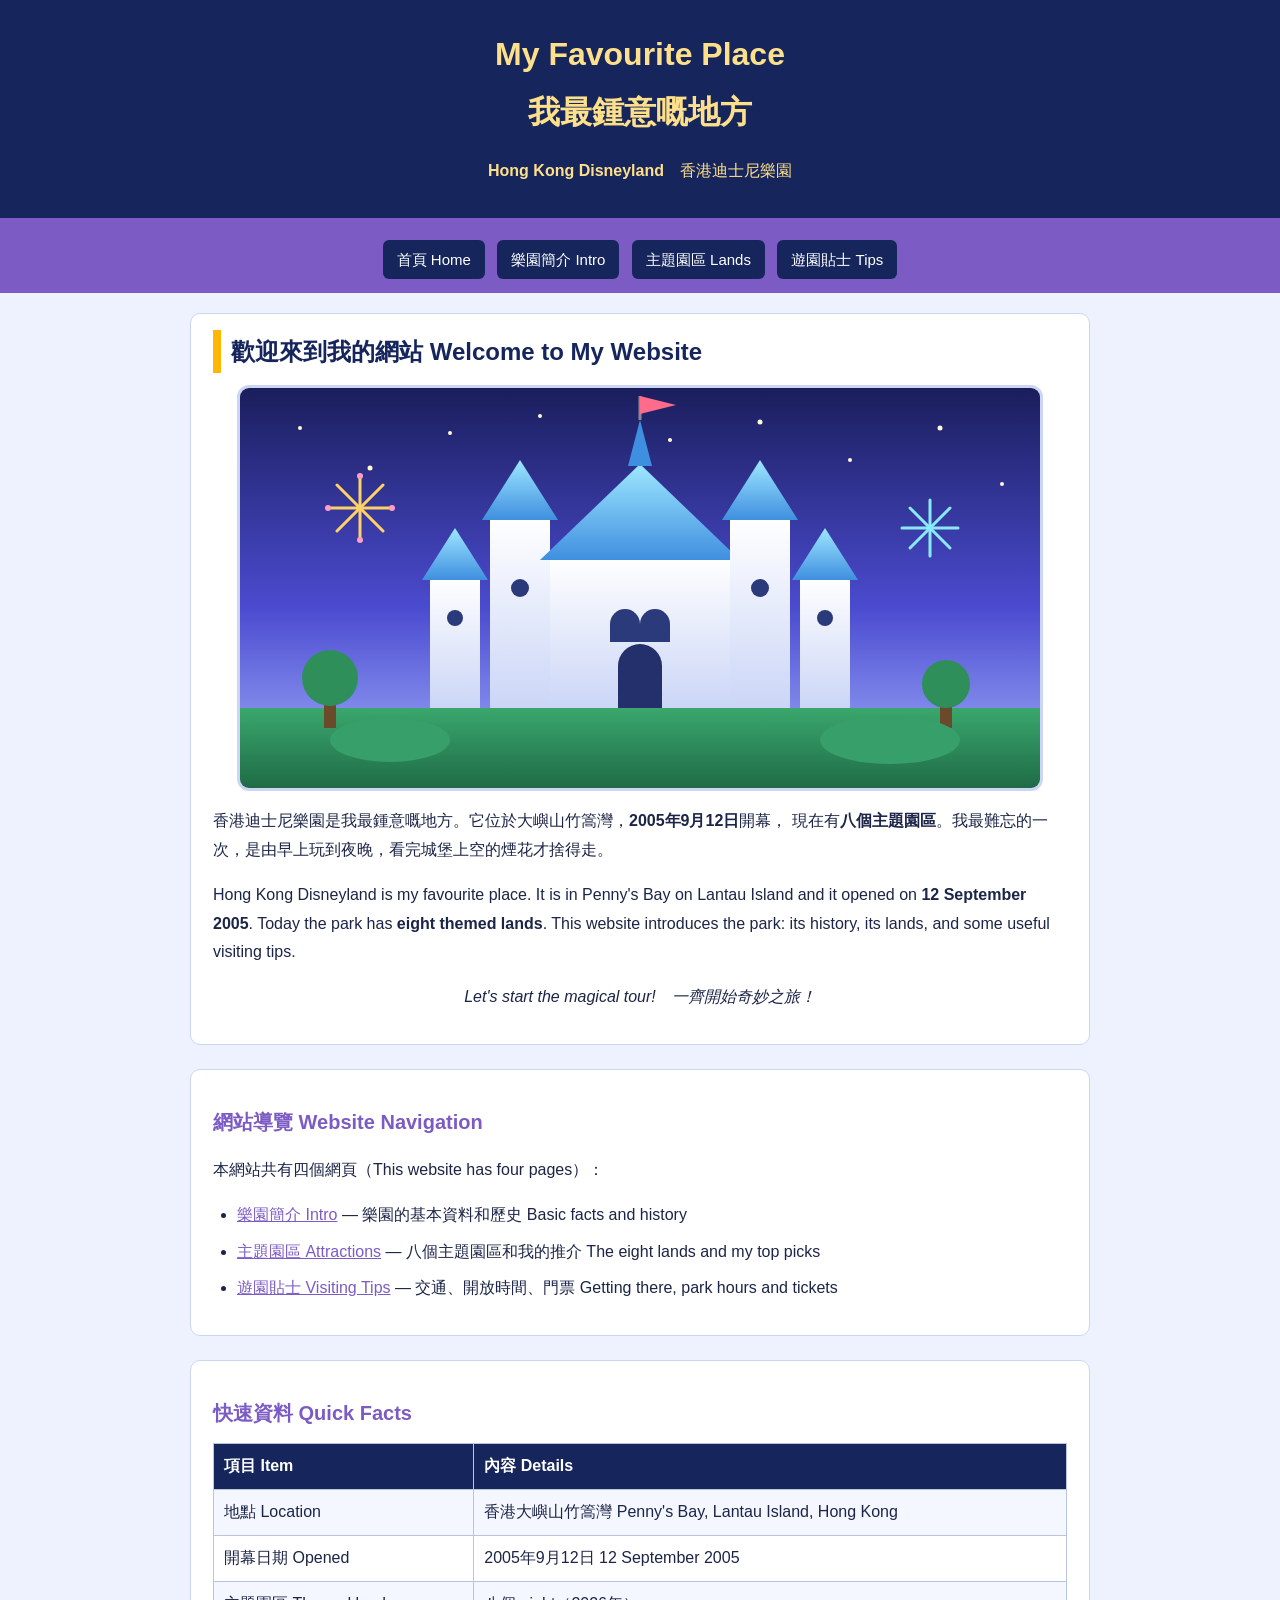
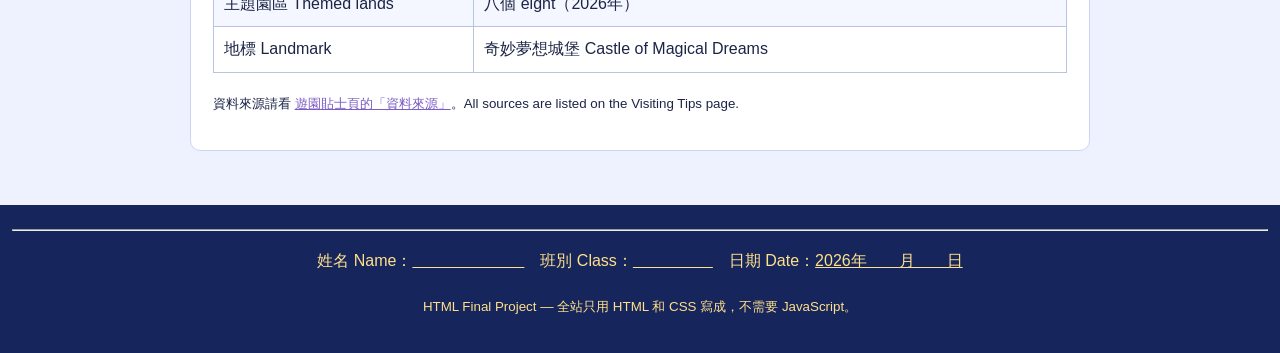
<file: index.html>
<!DOCTYPE html>
<html lang="zh-HK">
<head>
  <meta charset="UTF-8">
  <meta name="viewport" content="width=device-width, initial-scale=1">
  <title>首頁 Home — My Favourite Place 我最鍾意嘅地方</title>
  <link rel="stylesheet" href="css/style.css">
</head>
<body>

<!-- ========== 頁首 Header：網站名稱 ========== -->
<header>
  <h1>My Favourite Place<br>我最鍾意嘅地方</h1>
  <p><b>Hong Kong Disneyland</b>　香港迪士尼樂園</p>
</header>

<!-- ========== 導覽列 Navigation：連去其他三頁 ========== -->
<nav>
  <a href="index.html">首頁 Home</a>
  <a href="intro.html">樂園簡介 Intro</a>
  <a href="attractions.html">主題園區 Lands</a>
  <a href="visit.html">遊園貼士 Tips</a>
</nav>

<main>

  <!-- ========== 第一節：歡迎 Welcome ========== -->
  <section>
    <h2>歡迎來到我的網站 Welcome to My Website</h2>

    <!-- 圖片 Image：自己用 SVG 畫的卡通城堡 -->
    <img src="images/castle.svg" alt="卡通城堡與煙花 Cartoon castle with fireworks" width="800" height="400">

    <p>
      香港迪士尼樂園是我最鍾意嘅地方。它位於大嶼山竹篙灣，<b>2005年9月12日</b>開幕，
      現在有<b>八個主題園區</b>。我最難忘的一次，是由早上玩到夜晚，看完城堡上空的煙花才捨得走。
    </p>
    <p>
      Hong Kong Disneyland is my favourite place. It is in Penny's Bay on Lantau Island and
      it opened on <b>12 September 2005</b>. Today the park has <b>eight themed lands</b>.
      This website introduces the park: its history, its lands, and some useful visiting tips.
    </p>
    <p style="text-align:center;"><i>Let's start the magical tour!　一齊開始奇妙之旅！</i></p>
  </section>

  <!-- ========== 第二節：網站導覽 Site navigation ========== -->
  <section>
    <h3>網站導覽 Website Navigation</h3>
    <p>本網站共有四個網頁（This website has four pages）：</p>

    <!-- 無序清單 Unordered list -->
    <ul>
      <li><a href="intro.html">樂園簡介 Intro</a> — 樂園的基本資料和歷史 Basic facts and history</li>
      <li><a href="attractions.html">主題園區 Attractions</a> — 八個主題園區和我的推介 The eight lands and my top picks</li>
      <li><a href="visit.html">遊園貼士 Visiting Tips</a> — 交通、開放時間、門票 Getting there, park hours and tickets</li>
    </ul>
  </section>

  <!-- ========== 第三節：快速資料 Quick facts ========== -->
  <section>
    <h3>快速資料 Quick Facts</h3>

    <!-- 表格 Table -->
    <table>
      <tr>
        <th>項目 Item</th>
        <th>內容 Details</th>
      </tr>
      <tr>
        <td>地點 Location</td>
        <td>香港大嶼山竹篙灣 Penny's Bay, Lantau Island, Hong Kong</td>
      </tr>
      <tr>
        <td>開幕日期 Opened</td>
        <td>2005年9月12日 12 September 2005</td>
      </tr>
      <tr>
        <td>主題園區 Themed lands</td>
        <td>八個 eight（2026年）</td>
      </tr>
      <tr>
        <td>地標 Landmark</td>
        <td>奇妙夢想城堡 Castle of Magical Dreams</td>
      </tr>
    </table>

    <p><small>資料來源請看 <a href="visit.html#sources">遊園貼士頁的「資料來源」</a>。All sources are listed on the Visiting Tips page.</small></p>
  </section>

</main>

<!-- ========== 頁尾 Footer：記得填上自己的姓名和班別 ========== -->
<footer>
  <hr>
  <p>姓名 Name：<u>　　　　　　　</u>　班別 Class：<u>　　　　　</u>　日期 Date：<u>2026年　　月　　日</u></p>
  <p><small>HTML Final Project — 全站只用 HTML 和 CSS 寫成，不需要 JavaScript。</small></p>
</footer>

</body>
</html>
</file>
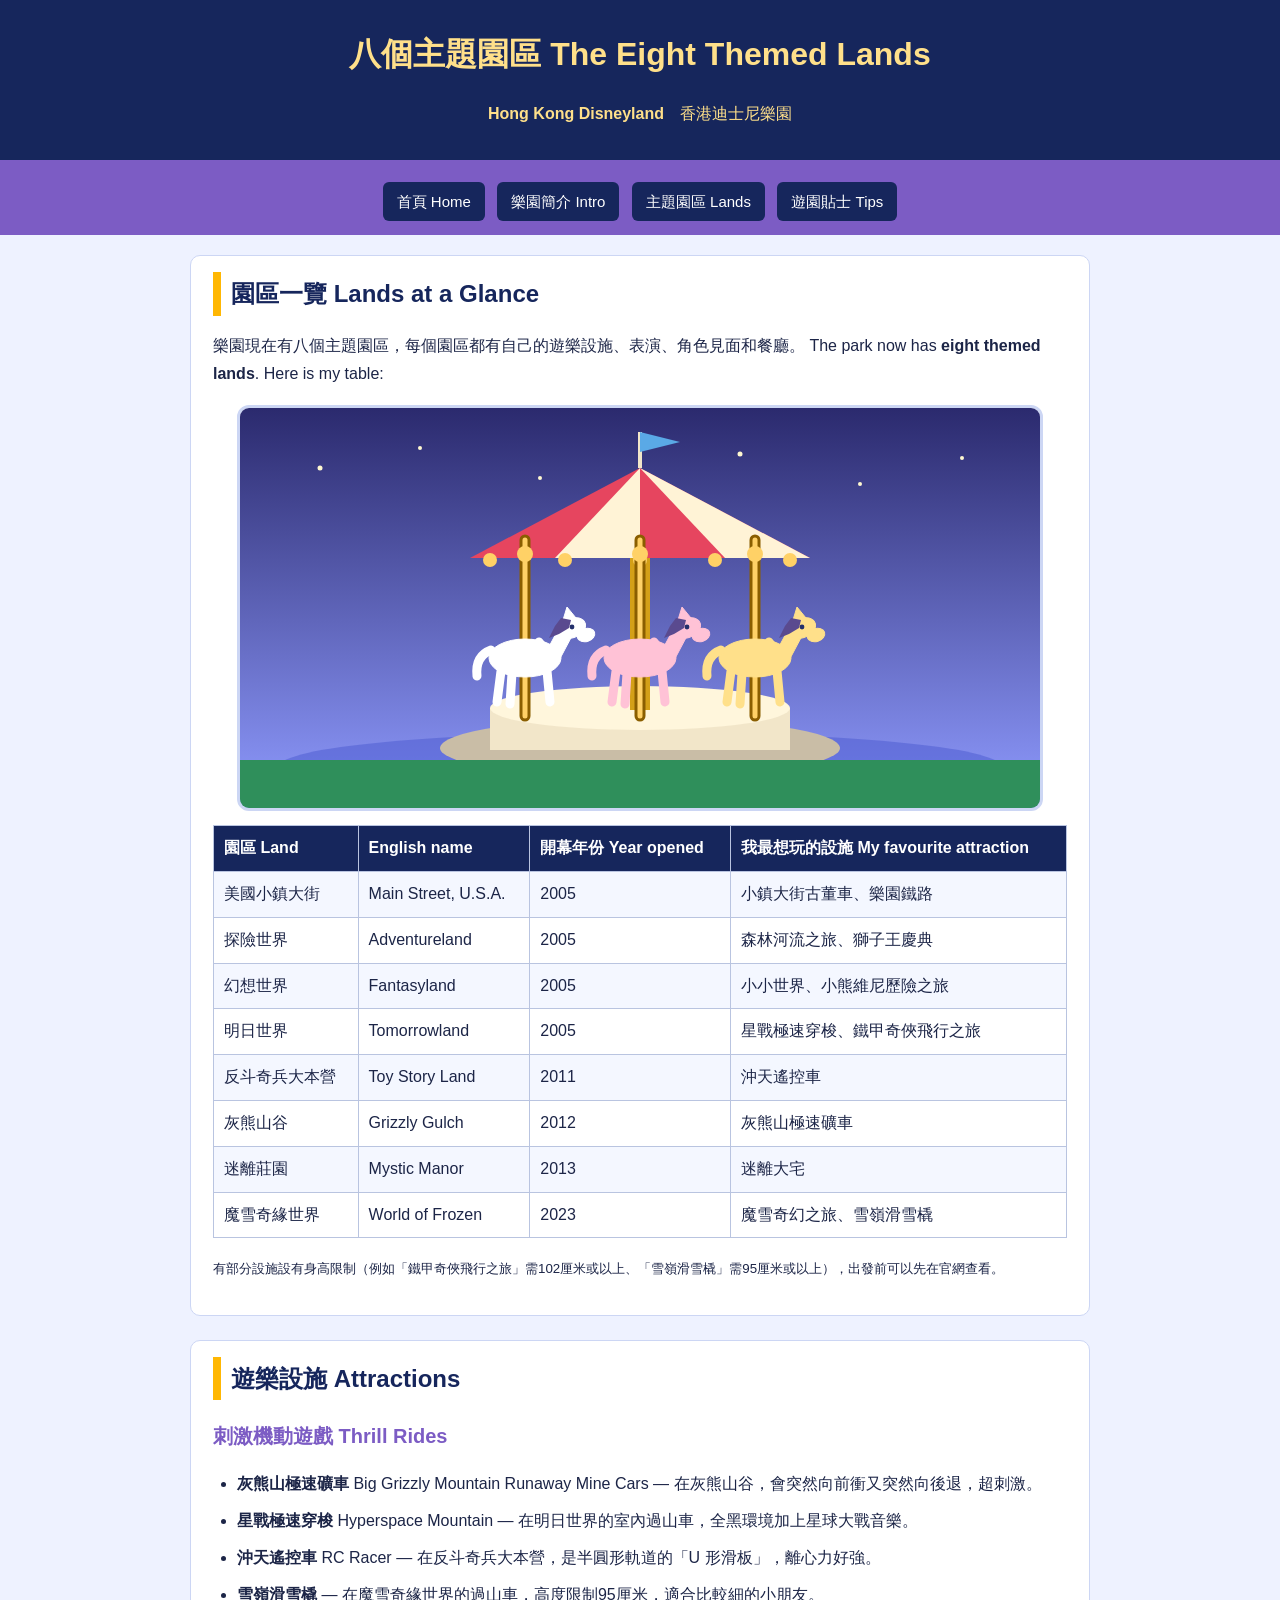
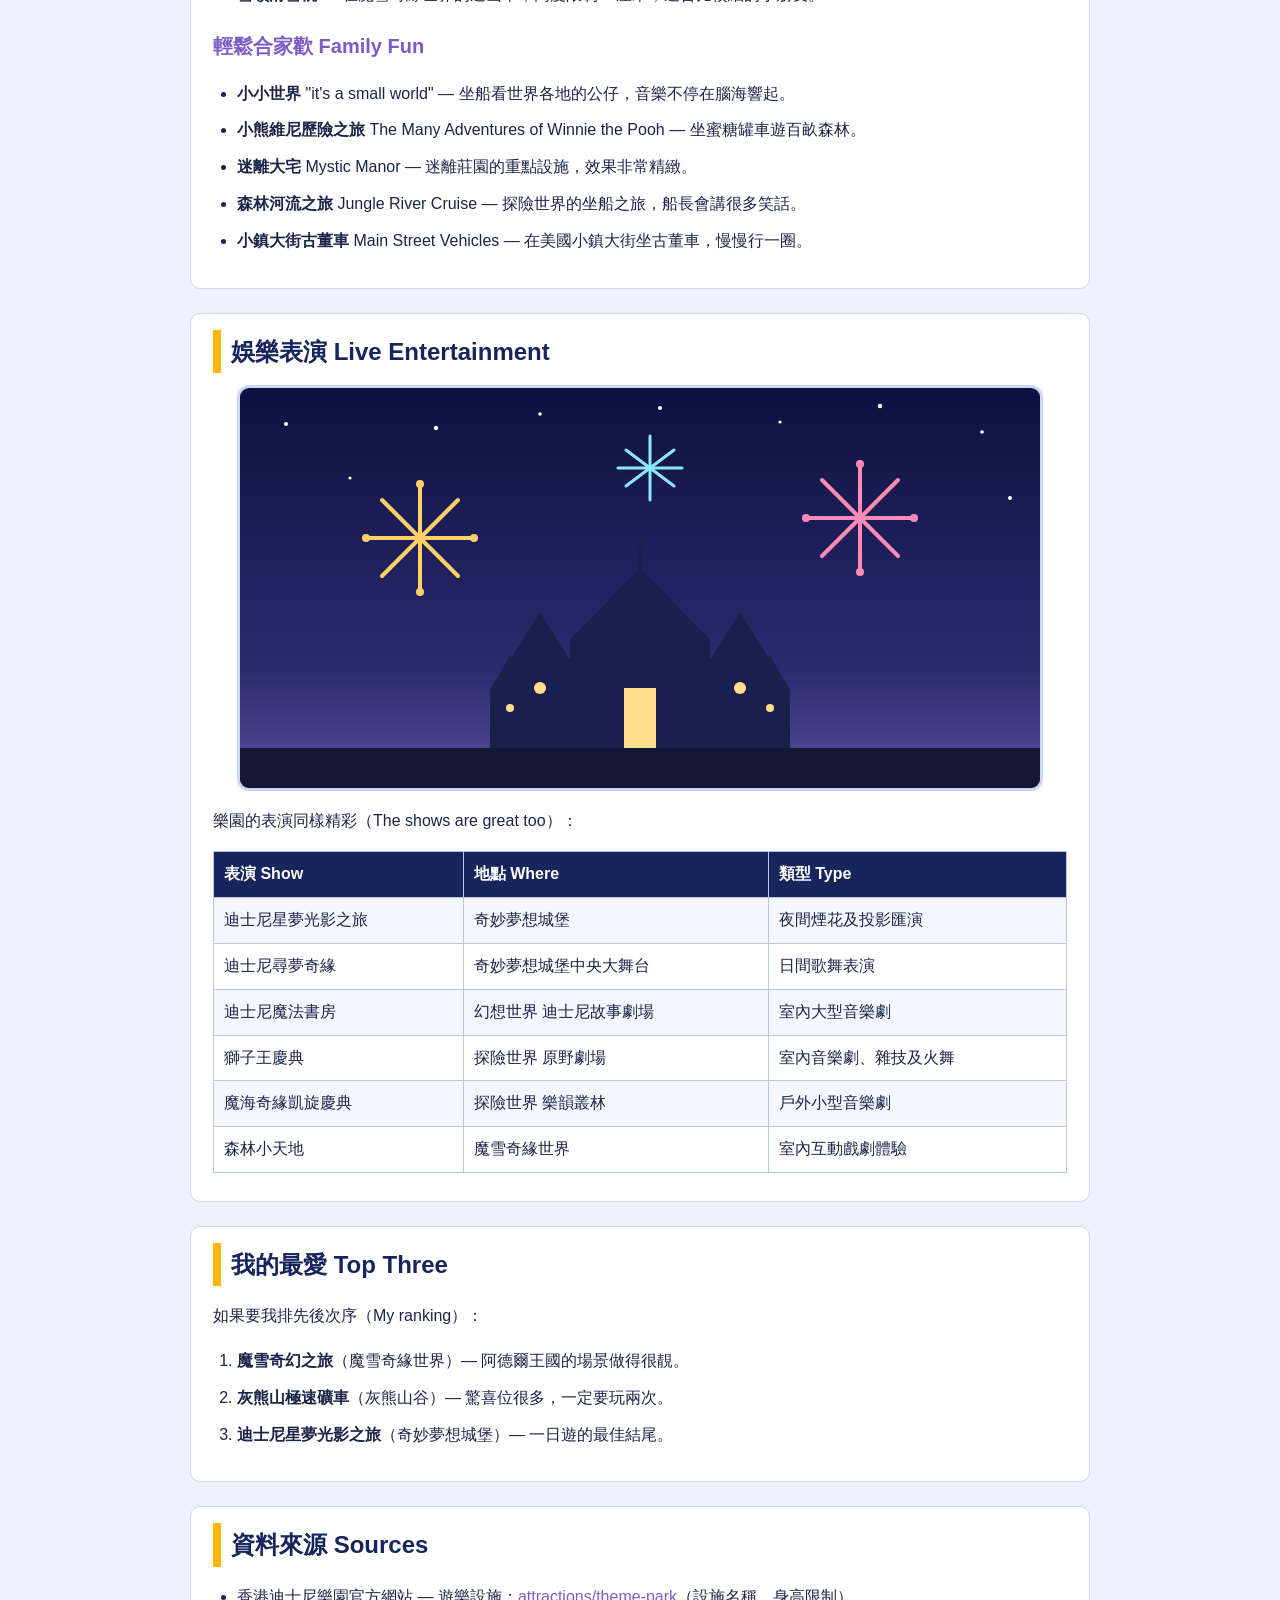
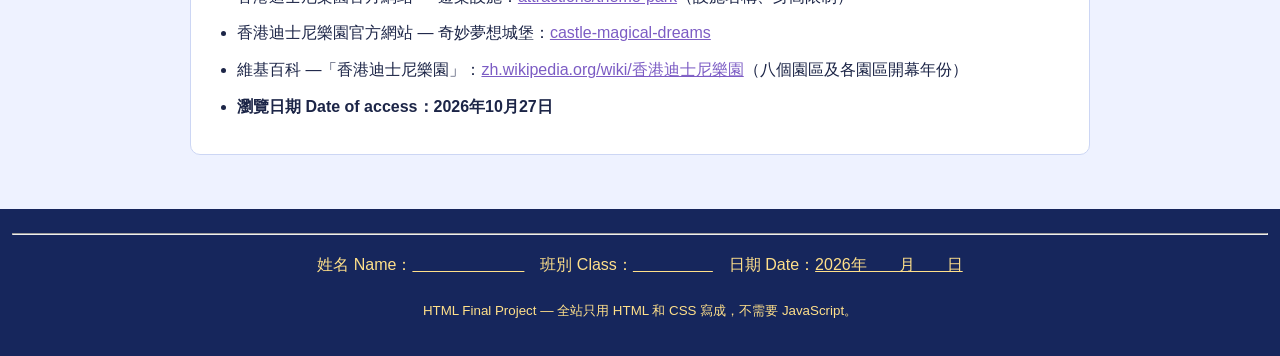
<file: attractions.html>
<!DOCTYPE html>
<html lang="zh-HK">
<head>
  <meta charset="UTF-8">
  <meta name="viewport" content="width=device-width, initial-scale=1">
  <title>主題園區 Attractions — My Favourite Place 我最鍾意嘅地方</title>
  <link rel="stylesheet" href="css/style.css">
</head>
<body>

<!-- ========== 頁首 Header ========== -->
<header>
  <h1>八個主題園區 The Eight Themed Lands</h1>
  <p><b>Hong Kong Disneyland</b>　香港迪士尼樂園</p>
</header>

<nav>
  <a href="index.html">首頁 Home</a>
  <a href="intro.html">樂園簡介 Intro</a>
  <a href="attractions.html">主題園區 Lands</a>
  <a href="visit.html">遊園貼士 Tips</a>
</nav>

<main>

  <!-- ========== 第一節：園區一覽 ========== -->
  <section>
    <h2>園區一覽 Lands at a Glance</h2>
    <p>
      樂園現在有八個主題園區，每個園區都有自己的遊樂設施、表演、角色見面和餐廳。
      The park now has <b>eight themed lands</b>. Here is my table:
    </p>

    <img src="images/carousel.svg" alt="卡通旋轉木馬 Cartoon carousel" width="800" height="400">

    <table>
      <tr>
        <th>園區 Land</th>
        <th>English name</th>
        <th>開幕年份 Year opened</th>
        <th>我最想玩的設施 My favourite attraction</th>
      </tr>
      <tr>
        <td>美國小鎮大街</td>
        <td>Main Street, U.S.A.</td>
        <td>2005</td>
        <td>小鎮大街古董車、樂園鐵路</td>
      </tr>
      <tr>
        <td>探險世界</td>
        <td>Adventureland</td>
        <td>2005</td>
        <td>森林河流之旅、獅子王慶典</td>
      </tr>
      <tr>
        <td>幻想世界</td>
        <td>Fantasyland</td>
        <td>2005</td>
        <td>小小世界、小熊維尼歷險之旅</td>
      </tr>
      <tr>
        <td>明日世界</td>
        <td>Tomorrowland</td>
        <td>2005</td>
        <td>星戰極速穿梭、鐵甲奇俠飛行之旅</td>
      </tr>
      <tr>
        <td>反斗奇兵大本營</td>
        <td>Toy Story Land</td>
        <td>2011</td>
        <td>沖天遙控車</td>
      </tr>
      <tr>
        <td>灰熊山谷</td>
        <td>Grizzly Gulch</td>
        <td>2012</td>
        <td>灰熊山極速礦車</td>
      </tr>
      <tr>
        <td>迷離莊園</td>
        <td>Mystic Manor</td>
        <td>2013</td>
        <td>迷離大宅</td>
      </tr>
      <tr>
        <td>魔雪奇緣世界</td>
        <td>World of Frozen</td>
        <td>2023</td>
        <td>魔雪奇幻之旅、雪嶺滑雪橇</td>
      </tr>
    </table>
    <p><small>有部分設施設有身高限制（例如「鐵甲奇俠飛行之旅」需102厘米或以上、「雪嶺滑雪橇」需95厘米或以上），出發前可以先在官網查看。</small></p>
  </section>

  <!-- ========== 第二節：遊樂設施 ========== -->
  <section>
    <h2>遊樂設施 Attractions</h2>

    <h3>刺激機動遊戲 Thrill Rides</h3>
    <ul>
      <li><b>灰熊山極速礦車</b> Big Grizzly Mountain Runaway Mine Cars — 在灰熊山谷，會突然向前衝又突然向後退，超刺激。</li>
      <li><b>星戰極速穿梭</b> Hyperspace Mountain — 在明日世界的室內過山車，全黑環境加上星球大戰音樂。</li>
      <li><b>沖天遙控車</b> RC Racer — 在反斗奇兵大本營，是半圓形軌道的「U 形滑板」，離心力好強。</li>
      <li><b>雪嶺滑雪橇</b> — 在魔雪奇緣世界的過山車，高度限制95厘米，適合比較細的小朋友。</li>
    </ul>

    <h3>輕鬆合家歡 Family Fun</h3>
    <ul>
      <li><b>小小世界</b> "it's a small world" — 坐船看世界各地的公仔，音樂不停在腦海響起。</li>
      <li><b>小熊維尼歷險之旅</b> The Many Adventures of Winnie the Pooh — 坐蜜糖罐車遊百畝森林。</li>
      <li><b>迷離大宅</b> Mystic Manor — 迷離莊園的重點設施，效果非常精緻。</li>
      <li><b>森林河流之旅</b> Jungle River Cruise — 探險世界的坐船之旅，船長會講很多笑話。</li>
      <li><b>小鎮大街古董車</b> Main Street Vehicles — 在美國小鎮大街坐古董車，慢慢行一圈。</li>
    </ul>
  </section>

  <!-- ========== 第三節：娛樂表演 ========== -->
  <section>
    <h2>娛樂表演 Live Entertainment</h2>

    <!-- 圖片 Image：自己畫的夜間煙花匯演 -->
    <img src="images/fireworks.svg" alt="夜晚城堡上空的煙花匯演 Fireworks over the castle at night" width="800" height="400">

    <p>樂園的表演同樣精彩（The shows are great too）：</p>

    <table>
      <tr>
        <th>表演 Show</th>
        <th>地點 Where</th>
        <th>類型 Type</th>
      </tr>
      <tr>
        <td>迪士尼星夢光影之旅</td>
        <td>奇妙夢想城堡</td>
        <td>夜間煙花及投影匯演</td>
      </tr>
      <tr>
        <td>迪士尼尋夢奇緣</td>
        <td>奇妙夢想城堡中央大舞台</td>
        <td>日間歌舞表演</td>
      </tr>
      <tr>
        <td>迪士尼魔法書房</td>
        <td>幻想世界 迪士尼故事劇場</td>
        <td>室內大型音樂劇</td>
      </tr>
      <tr>
        <td>獅子王慶典</td>
        <td>探險世界 原野劇場</td>
        <td>室內音樂劇、雜技及火舞</td>
      </tr>
      <tr>
        <td>魔海奇緣凱旋慶典</td>
        <td>探險世界 樂韻叢林</td>
        <td>戶外小型音樂劇</td>
      </tr>
      <tr>
        <td>森林小天地</td>
        <td>魔雪奇緣世界</td>
        <td>室內互動戲劇體驗</td>
      </tr>
    </table>
  </section>

  <!-- ========== 第四節：我的最愛 ========== -->
  <section>
    <h2>我的最愛 Top Three</h2>
    <p>如果要我排先後次序（My ranking）：</p>

    <ol>
      <li><b>魔雪奇幻之旅</b>（魔雪奇緣世界）— 阿德爾王國的場景做得很靚。</li>
      <li><b>灰熊山極速礦車</b>（灰熊山谷）— 驚喜位很多，一定要玩兩次。</li>
      <li><b>迪士尼星夢光影之旅</b>（奇妙夢想城堡）— 一日遊的最佳結尾。</li>
    </ol>
  </section>

  <!-- ========== 第五節：資料來源 ========== -->
  <section id="sources">
    <h2>資料來源 Sources</h2>
    <ul>
      <li>香港迪士尼樂園官方網站 — 遊樂設施：<a href="https://www.hongkongdisneyland.com/zh-hk/attractions/theme-park/">attractions/theme-park</a>（設施名稱、身高限制）</li>
      <li>香港迪士尼樂園官方網站 — 奇妙夢想城堡：<a href="https://www.hongkongdisneyland.com/zh-hk/attractions/castle-magical-dreams/">castle-magical-dreams</a></li>
      <li>維基百科 —「香港迪士尼樂園」：<a href="https://zh.wikipedia.org/wiki/%E9%A6%99%E6%B8%AF%E8%BF%AA%E5%A3%AB%E5%B0%BC%E6%A8%82%E5%9C%92">zh.wikipedia.org/wiki/香港迪士尼樂園</a>（八個園區及各園區開幕年份）</li>
      <li><b>瀏覽日期 Date of access：2026年10月27日</b></li>
    </ul>
  </section>

</main>

<footer>
  <hr>
  <p>姓名 Name：<u>　　　　　　　</u>　班別 Class：<u>　　　　　</u>　日期 Date：<u>2026年　　月　　日</u></p>
  <p><small>HTML Final Project — 全站只用 HTML 和 CSS 寫成，不需要 JavaScript。</small></p>
</footer>

</body>
</html>
</file>
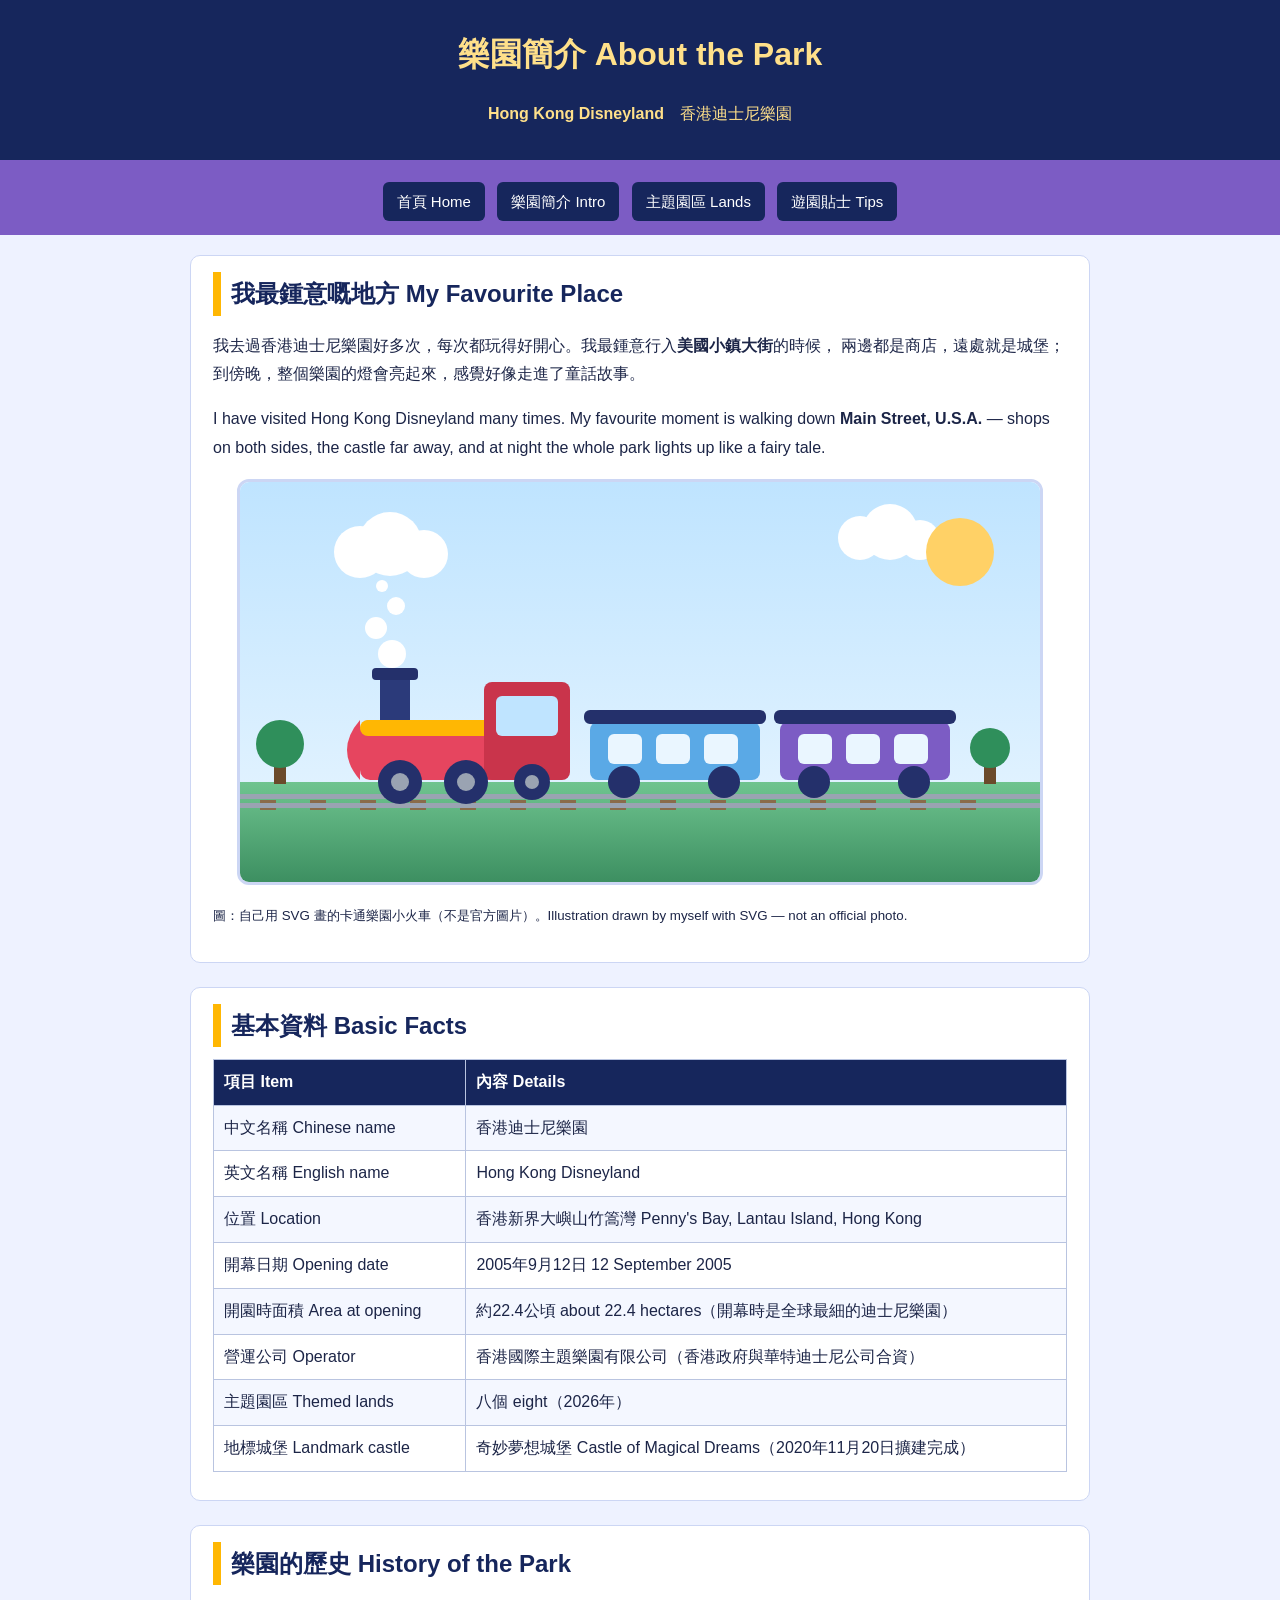
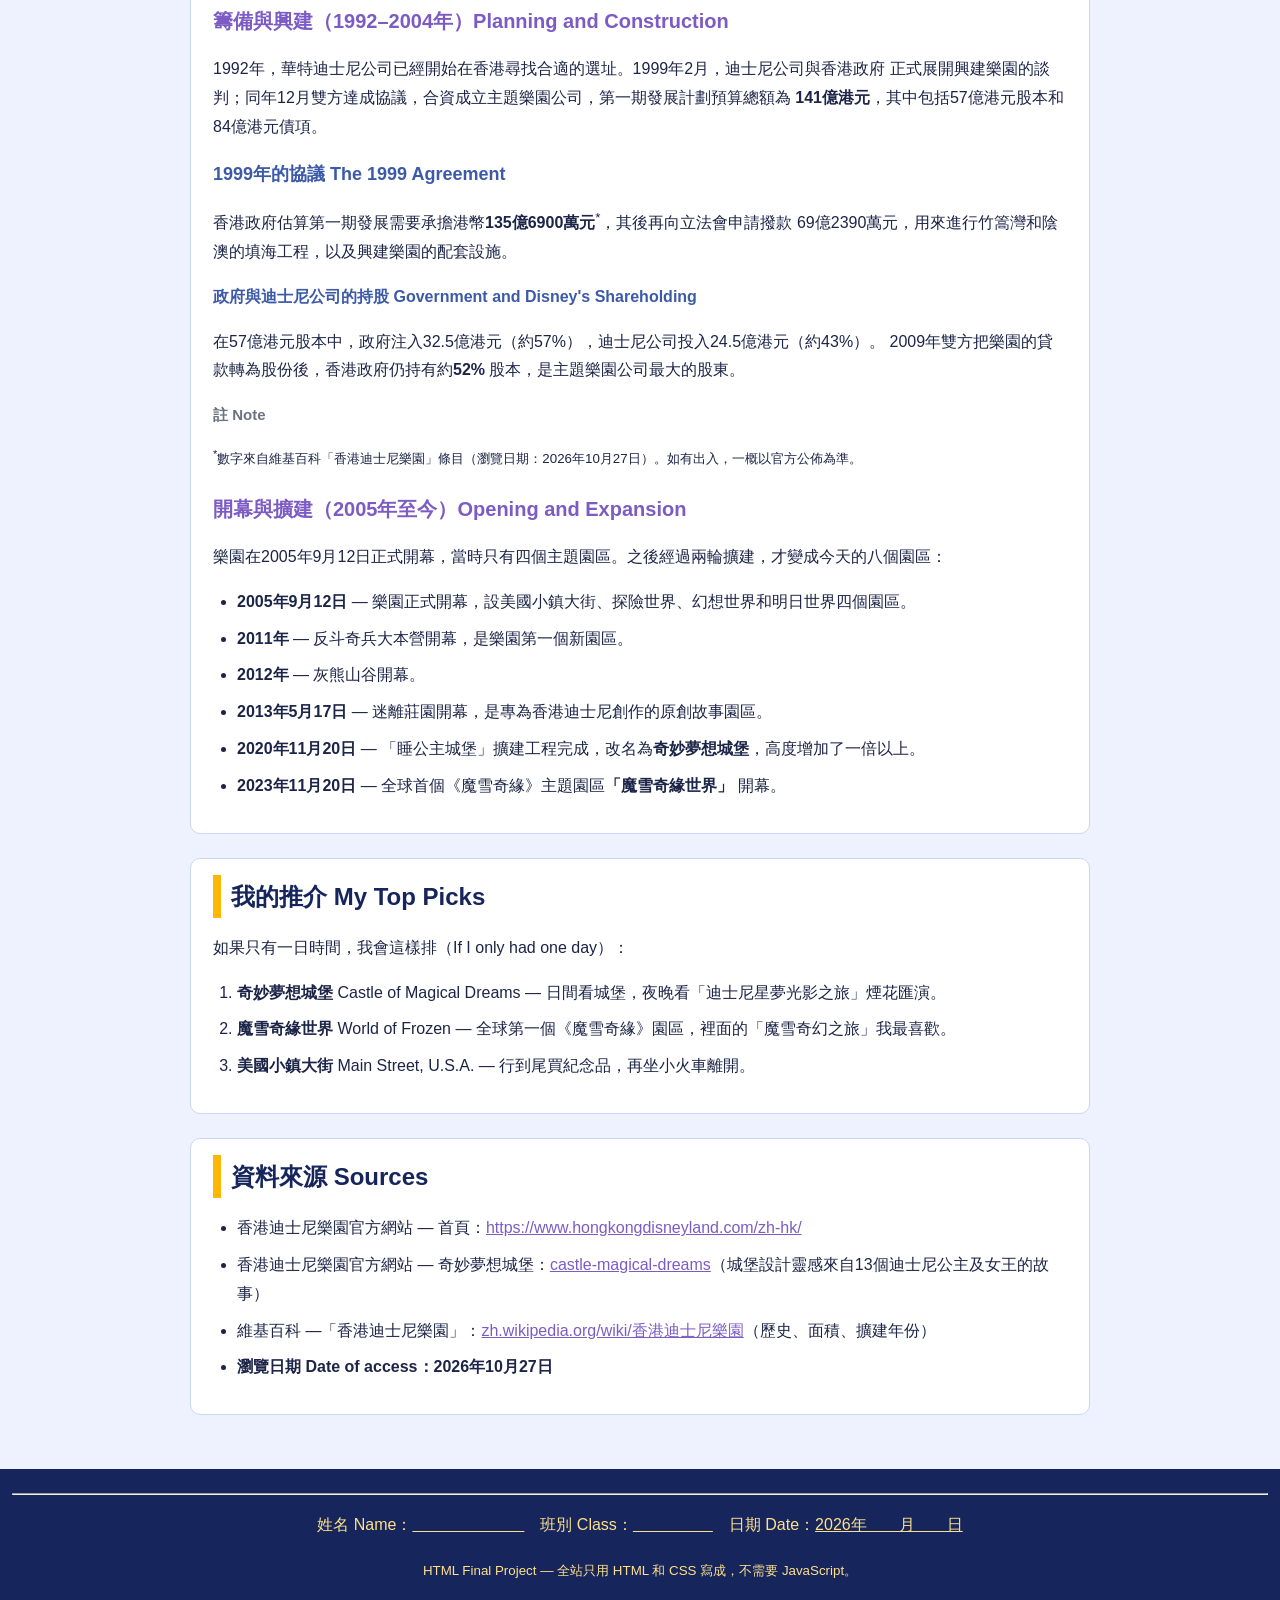
<file: intro.html>
<!DOCTYPE html>
<html lang="zh-HK">
<head>
  <meta charset="UTF-8">
  <meta name="viewport" content="width=device-width, initial-scale=1">
  <title>樂園簡介 About the Park — My Favourite Place 我最鍾意嘅地方</title>
  <link rel="stylesheet" href="css/style.css">
</head>
<body>

<!-- ========== 頁首 Header ========== -->
<header>
  <h1>樂園簡介 About the Park</h1>
  <p><b>Hong Kong Disneyland</b>　香港迪士尼樂園</p>
</header>

<nav>
  <a href="index.html">首頁 Home</a>
  <a href="intro.html">樂園簡介 Intro</a>
  <a href="attractions.html">主題園區 Lands</a>
  <a href="visit.html">遊園貼士 Tips</a>
</nav>

<main>

  <!-- ========== 第一節：我的最愛 ========== -->
  <section>
    <h2>我最鍾意嘅地方 My Favourite Place</h2>

    <p>
      我去過香港迪士尼樂園好多次，每次都玩得好開心。我最鍾意行入<b>美國小鎮大街</b>的時候，
      兩邊都是商店，遠處就是城堡；到傍晚，整個樂園的燈會亮起來，感覺好像走進了童話故事。
    </p>
    <p>
      I have visited Hong Kong Disneyland many times. My favourite moment is walking down
      <b>Main Street, U.S.A.</b> — shops on both sides, the castle far away, and at night
      the whole park lights up like a fairy tale.
    </p>

    <!-- 圖片 Image：自己畫的樂園小火車 -->
    <img src="images/train.svg" alt="卡通樂園小火車 Cartoon theme park train" width="800" height="400">

    <p><small>圖：自己用 SVG 畫的卡通樂園小火車（不是官方圖片）。Illustration drawn by myself with SVG — not an official photo.</small></p>
  </section>

  <!-- ========== 第二節：基本資料 ========== -->
  <section>
    <h2>基本資料 Basic Facts</h2>

    <table>
      <tr>
        <th>項目 Item</th>
        <th>內容 Details</th>
      </tr>
      <tr>
        <td>中文名稱 Chinese name</td>
        <td>香港迪士尼樂園</td>
      </tr>
      <tr>
        <td>英文名稱 English name</td>
        <td>Hong Kong Disneyland</td>
      </tr>
      <tr>
        <td>位置 Location</td>
        <td>香港新界大嶼山竹篙灣 Penny's Bay, Lantau Island, Hong Kong</td>
      </tr>
      <tr>
        <td>開幕日期 Opening date</td>
        <td>2005年9月12日 12 September 2005</td>
      </tr>
      <tr>
        <td>開園時面積 Area at opening</td>
        <td>約22.4公頃 about 22.4 hectares（開幕時是全球最細的迪士尼樂園）</td>
      </tr>
      <tr>
        <td>營運公司 Operator</td>
        <td>香港國際主題樂園有限公司（香港政府與華特迪士尼公司合資）</td>
      </tr>
      <tr>
        <td>主題園區 Themed lands</td>
        <td>八個 eight（2026年）</td>
      </tr>
      <tr>
        <td>地標城堡 Landmark castle</td>
        <td>奇妙夢想城堡 Castle of Magical Dreams（2020年11月20日擴建完成）</td>
      </tr>
    </table>
  </section>

  <!-- ========== 第三節：歷史（示範 h1 至 h6 六級標題） ========== -->
  <section>
    <h2>樂園的歷史 History of the Park</h2>

    <h3>籌備與興建（1992–2004年）Planning and Construction</h3>
    <p>
      1992年，華特迪士尼公司已經開始在香港尋找合適的選址。1999年2月，迪士尼公司與香港政府
      正式展開興建樂園的談判；同年12月雙方達成協議，合資成立主題樂園公司，第一期發展計劃預算總額為
      <b>141億港元</b>，其中包括57億港元股本和84億港元債項。
    </p>

    <h4>1999年的協議 The 1999 Agreement</h4>
    <p>
      香港政府估算第一期發展需要承擔港幣<b>135億6900萬元</b><sup>*</sup>，其後再向立法會申請撥款
      69億2390萬元，用來進行竹篙灣和陰澳的填海工程，以及興建樂園的配套設施。
    </p>

    <h5>政府與迪士尼公司的持股 Government and Disney's Shareholding</h5>
    <p>
      在57億港元股本中，政府注入32.5億港元（約57%），迪士尼公司投入24.5億港元（約43%）。
      2009年雙方把樂園的貸款轉為股份後，香港政府仍持有約<b>52%</b> 股本，是主題樂園公司最大的股東。
    </p>

    <h6>註 Note</h6>
    <p><small><sup>*</sup>數字來自維基百科「香港迪士尼樂園」條目（瀏覽日期：2026年10月27日）。如有出入，一概以官方公佈為準。</small></p>

    <h3>開幕與擴建（2005年至今）Opening and Expansion</h3>
    <p>
      樂園在2005年9月12日正式開幕，當時只有四個主題園區。之後經過兩輪擴建，才變成今天的八個園區：
    </p>

    <!-- 無序清單 Unordered list：時間線 -->
    <ul>
      <li><b>2005年9月12日</b> — 樂園正式開幕，設美國小鎮大街、探險世界、幻想世界和明日世界四個園區。</li>
      <li><b>2011年</b> — 反斗奇兵大本營開幕，是樂園第一個新園區。</li>
      <li><b>2012年</b> — 灰熊山谷開幕。</li>
      <li><b>2013年5月17日</b> — 迷離莊園開幕，是專為香港迪士尼創作的原創故事園區。</li>
      <li><b>2020年11月20日</b> — 「睡公主城堡」擴建工程完成，改名為<b>奇妙夢想城堡</b>，高度增加了一倍以上。</li>
      <li><b>2023年11月20日</b> — 全球首個《魔雪奇緣》主題園區<b>「魔雪奇緣世界」</b> 開幕。</li>
    </ul>
  </section>

  <!-- ========== 第四節：我的推介 ========== -->
  <section>
    <h2>我的推介 My Top Picks</h2>
    <p>如果只有一日時間，我會這樣排（If I only had one day）：</p>

    <!-- 有序清單 Ordered list -->
    <ol>
      <li><b>奇妙夢想城堡</b> Castle of Magical Dreams — 日間看城堡，夜晚看「迪士尼星夢光影之旅」煙花匯演。</li>
      <li><b>魔雪奇緣世界</b> World of Frozen — 全球第一個《魔雪奇緣》園區，裡面的「魔雪奇幻之旅」我最喜歡。</li>
      <li><b>美國小鎮大街</b> Main Street, U.S.A. — 行到尾買紀念品，再坐小火車離開。</li>
    </ol>
  </section>

  <!-- ========== 第五節：資料來源 ========== -->
  <section id="sources">
    <h2>資料來源 Sources</h2>
    <ul>
      <li>香港迪士尼樂園官方網站 — 首頁：<a href="https://www.hongkongdisneyland.com/zh-hk/">https://www.hongkongdisneyland.com/zh-hk/</a></li>
      <li>香港迪士尼樂園官方網站 — 奇妙夢想城堡：<a href="https://www.hongkongdisneyland.com/zh-hk/attractions/castle-magical-dreams/">castle-magical-dreams</a>（城堡設計靈感來自13個迪士尼公主及女王的故事）</li>
      <li>維基百科 —「香港迪士尼樂園」：<a href="https://zh.wikipedia.org/wiki/%E9%A6%99%E6%B8%AF%E8%BF%AA%E5%A3%AB%E5%B0%BC%E6%A8%82%E5%9C%92">zh.wikipedia.org/wiki/香港迪士尼樂園</a>（歷史、面積、擴建年份）</li>
      <li><b>瀏覽日期 Date of access：2026年10月27日</b></li>
    </ul>
  </section>

</main>

<footer>
  <hr>
  <p>姓名 Name：<u>　　　　　　　</u>　班別 Class：<u>　　　　　</u>　日期 Date：<u>2026年　　月　　日</u></p>
  <p><small>HTML Final Project — 全站只用 HTML 和 CSS 寫成，不需要 JavaScript。</small></p>
</footer>

</body>
</html>
</file>
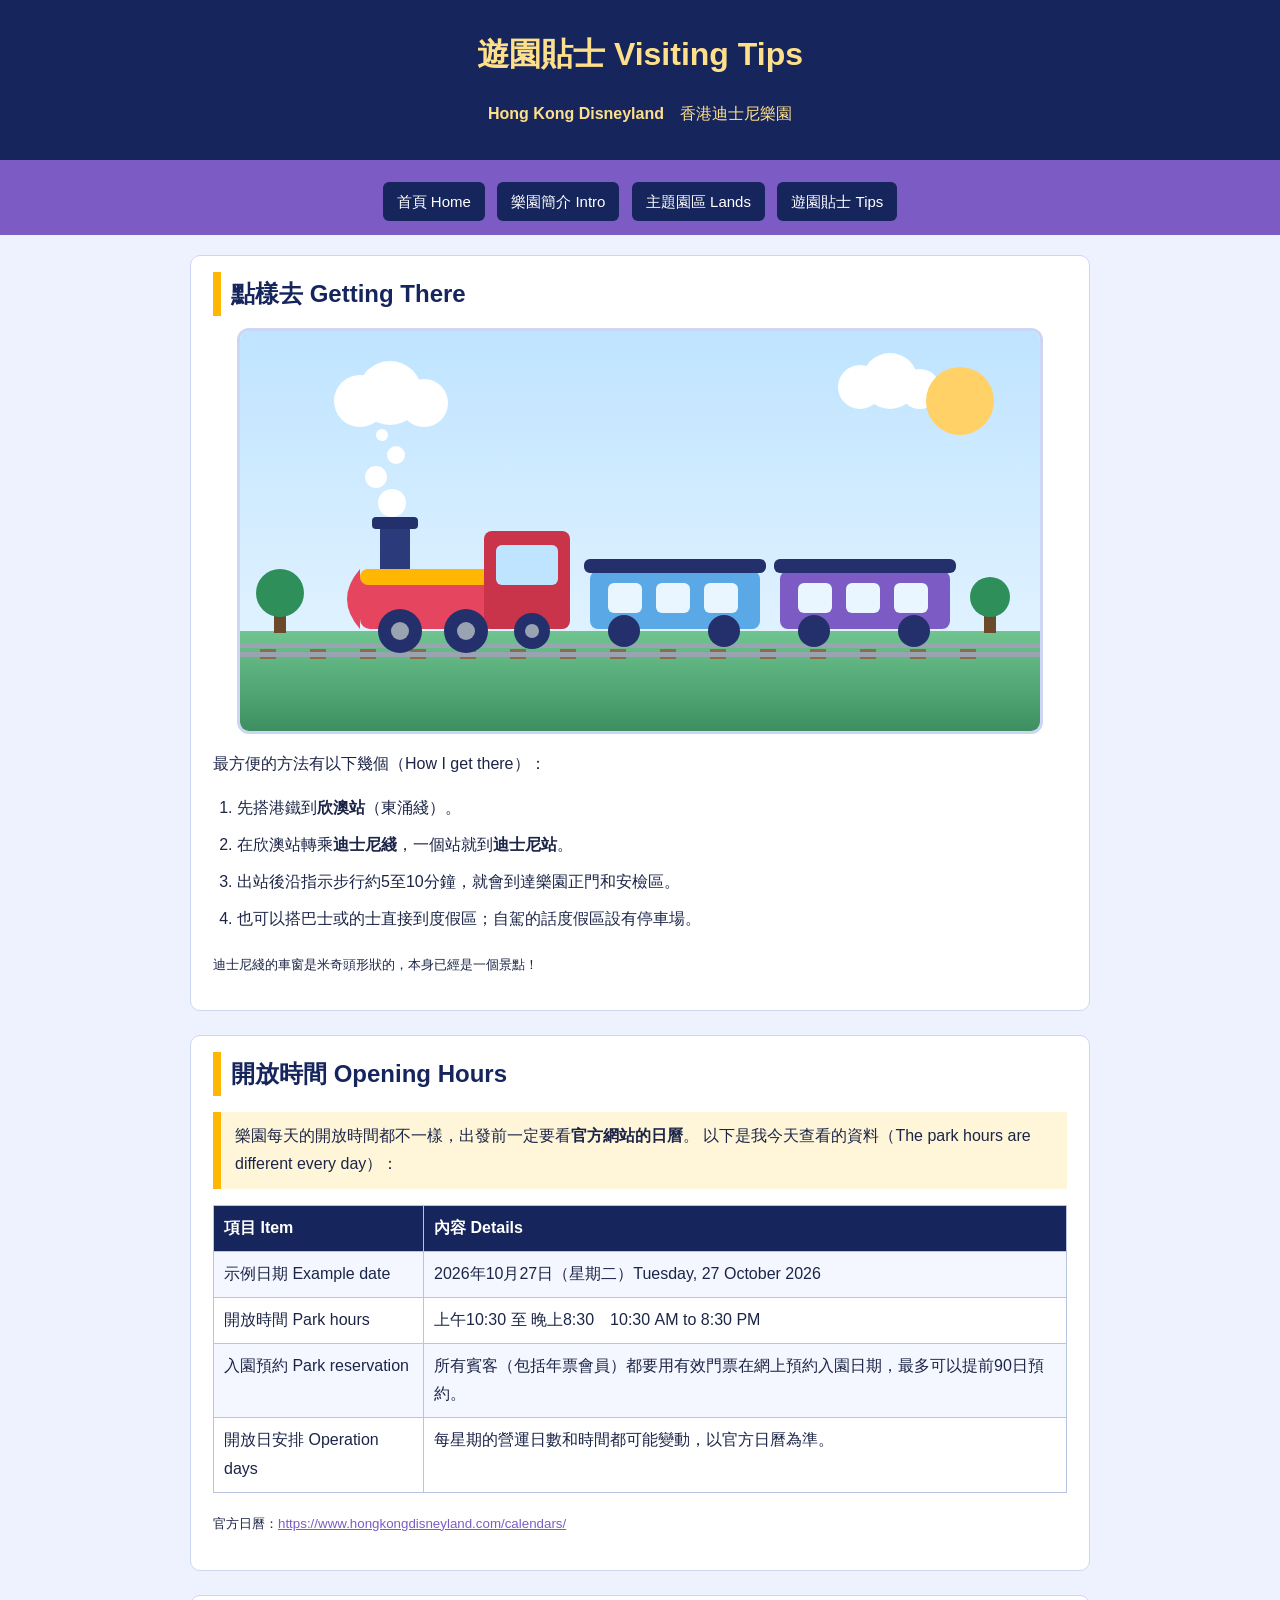
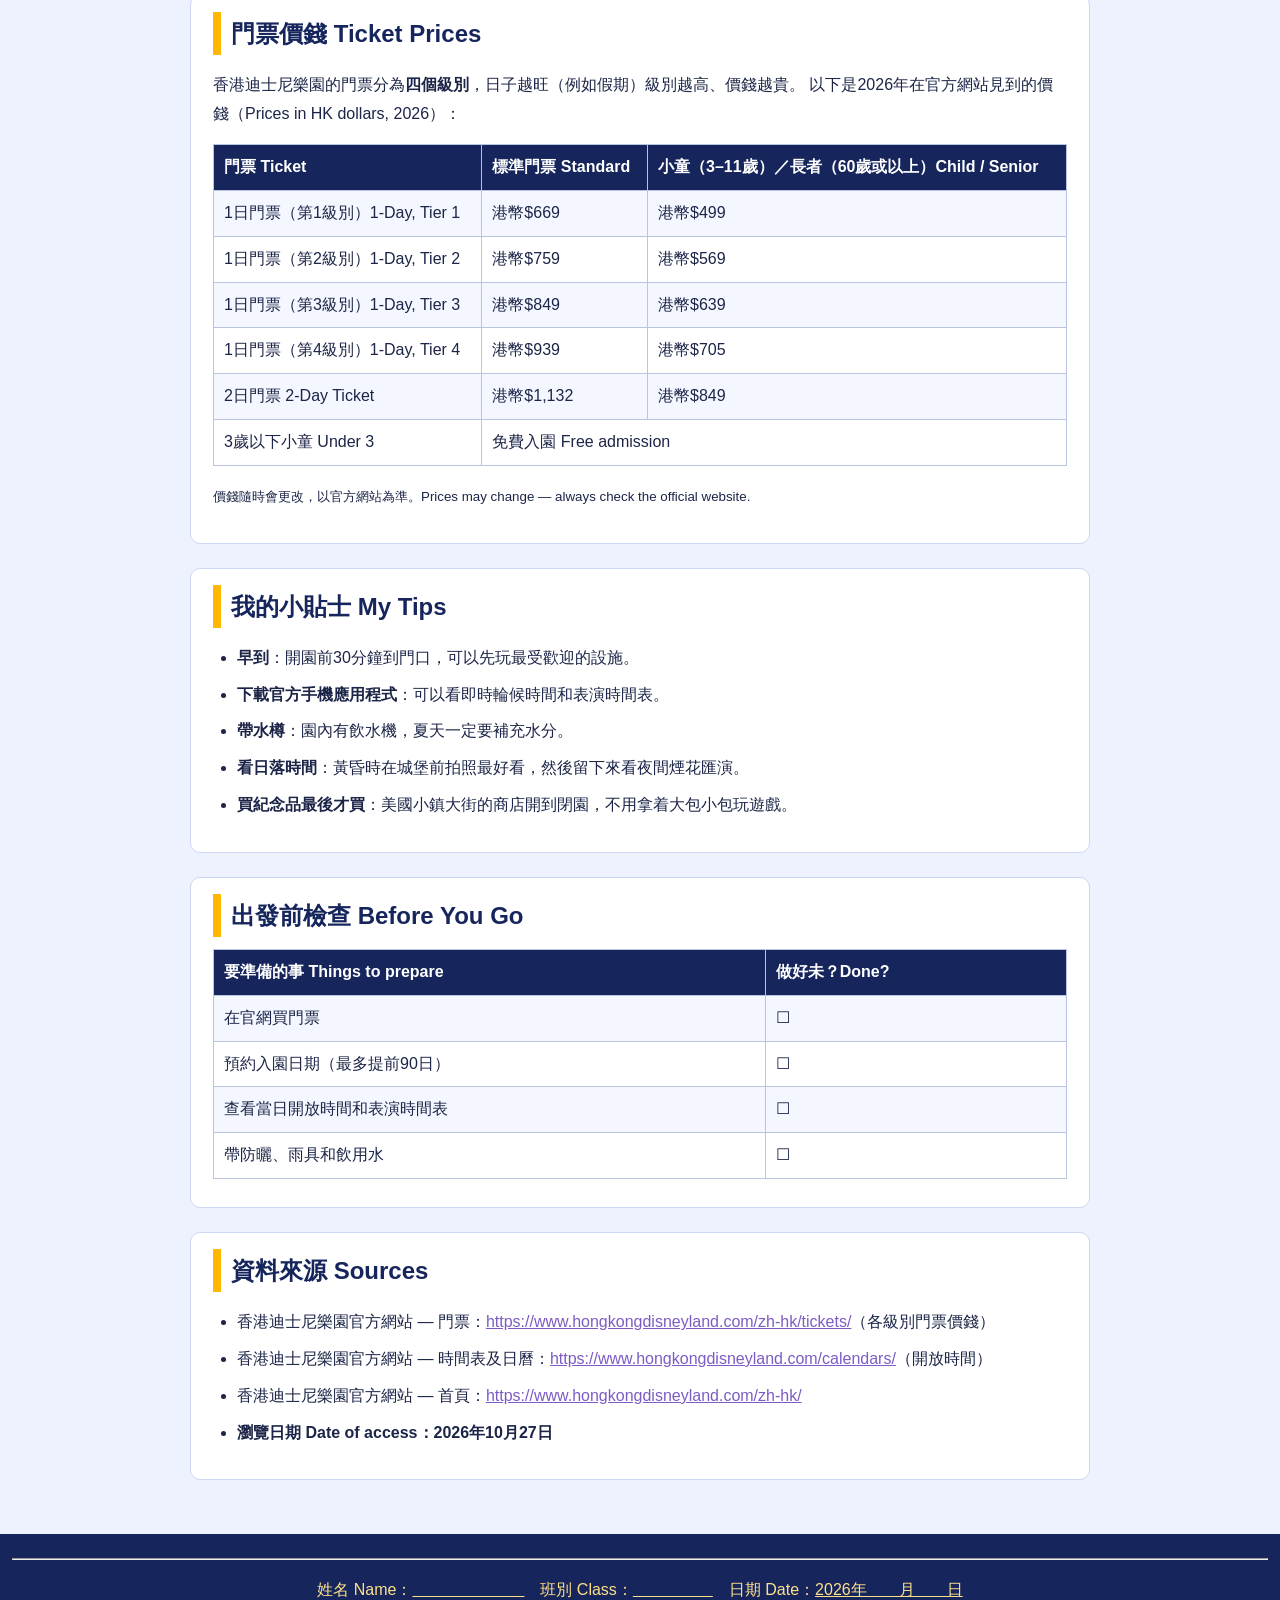
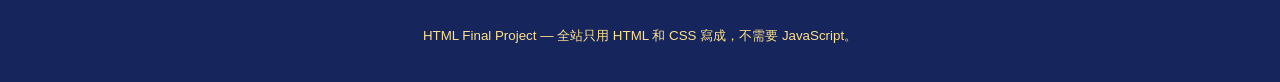
<file: visit.html>
<!DOCTYPE html>
<html lang="zh-HK">
<head>
  <meta charset="UTF-8">
  <meta name="viewport" content="width=device-width, initial-scale=1">
  <title>遊園貼士 Visiting Tips — My Favourite Place 我最鍾意嘅地方</title>
  <link rel="stylesheet" href="css/style.css">

  <!-- 這一頁額外用 <style> 寫少少自己定義的樣式
       Extra page-level CSS written with the <style> tag -->
  <style>
    .notice {
      background-color: #fff6d9;
      border-left: 8px solid #ffb703;
      padding: 10px 14px;
    }
  </style>
</head>
<body>

<!-- ========== 頁首 Header ========== -->
<header>
  <h1>遊園貼士 Visiting Tips</h1>
  <p><b>Hong Kong Disneyland</b>　香港迪士尼樂園</p>
</header>

<nav>
  <a href="index.html">首頁 Home</a>
  <a href="intro.html">樂園簡介 Intro</a>
  <a href="attractions.html">主題園區 Lands</a>
  <a href="visit.html">遊園貼士 Tips</a>
</nav>

<main>

  <!-- ========== 第一節：交通 ========== -->
  <section>
    <h2>點樣去 Getting There</h2>

    <img src="images/train.svg" alt="卡通樂園小火車 Cartoon theme park train" width="800" height="400">

    <p>最方便的方法有以下幾個（How I get there）：</p>

    <!-- 有序清單 Ordered list：步驟 -->
    <ol>
      <li>先搭港鐵到<b>欣澳站</b>（東涌綫）。</li>
      <li>在欣澳站轉乘<b>迪士尼綫</b>，一個站就到<b>迪士尼站</b>。</li>
      <li>出站後沿指示步行約5至10分鐘，就會到達樂園正門和安檢區。</li>
      <li>也可以搭巴士或的士直接到度假區；自駕的話度假區設有停車場。</li>
    </ol>
    <p><small>迪士尼綫的車窗是米奇頭形狀的，本身已經是一個景點！</small></p>
  </section>

  <!-- ========== 第二節：開放時間 ========== -->
  <section>
    <h2>開放時間 Opening Hours</h2>

    <p class="notice">
      樂園每天的開放時間都不一樣，出發前一定要看<b>官方網站的日曆</b>。
      以下是我今天查看的資料（The park hours are different every day）：
    </p>

    <table>
      <tr>
        <th>項目 Item</th>
        <th>內容 Details</th>
      </tr>
      <tr>
        <td>示例日期 Example date</td>
        <td>2026年10月27日（星期二）Tuesday, 27 October 2026</td>
      </tr>
      <tr>
        <td>開放時間 Park hours</td>
        <td>上午10:30 至 晚上8:30　10:30 AM to 8:30 PM</td>
      </tr>
      <tr>
        <td>入園預約 Park reservation</td>
        <td>所有賓客（包括年票會員）都要用有效門票在網上預約入園日期，最多可以提前90日預約。</td>
      </tr>
      <tr>
        <td>開放日安排 Operation days</td>
        <td>每星期的營運日數和時間都可能變動，以官方日曆為準。</td>
      </tr>
    </table>
    <p><small>官方日曆：<a href="https://www.hongkongdisneyland.com/calendars/">https://www.hongkongdisneyland.com/calendars/</a></small></p>
  </section>

  <!-- ========== 第三節：門票 ========== -->
  <section>
    <h2>門票價錢 Ticket Prices</h2>

    <p>
      香港迪士尼樂園的門票分為<b>四個級別</b>，日子越旺（例如假期）級別越高、價錢越貴。
      以下是2026年在官方網站見到的價錢（Prices in HK dollars, 2026）：
    </p>

    <table>
      <tr>
        <th>門票 Ticket</th>
        <th>標準門票 Standard</th>
        <th>小童（3–11歲）／長者（60歲或以上）Child / Senior</th>
      </tr>
      <tr>
        <td>1日門票（第1級別）1-Day, Tier 1</td>
        <td>港幣$669</td>
        <td>港幣$499</td>
      </tr>
      <tr>
        <td>1日門票（第2級別）1-Day, Tier 2</td>
        <td>港幣$759</td>
        <td>港幣$569</td>
      </tr>
      <tr>
        <td>1日門票（第3級別）1-Day, Tier 3</td>
        <td>港幣$849</td>
        <td>港幣$639</td>
      </tr>
      <tr>
        <td>1日門票（第4級別）1-Day, Tier 4</td>
        <td>港幣$939</td>
        <td>港幣$705</td>
      </tr>
      <tr>
        <td>2日門票 2-Day Ticket</td>
        <td>港幣$1,132</td>
        <td>港幣$849</td>
      </tr>
      <tr>
        <td>3歲以下小童 Under 3</td>
        <td colspan="2">免費入園 Free admission</td>
      </tr>
    </table>
    <p><small>價錢隨時會更改，以官方網站為準。Prices may change — always check the official website.</small></p>
  </section>

  <!-- ========== 第四節：小貼士 ========== -->
  <section>
    <h2>我的小貼士 My Tips</h2>
    <ul>
      <li><b>早到</b>：開園前30分鐘到門口，可以先玩最受歡迎的設施。</li>
      <li><b>下載官方手機應用程式</b>：可以看即時輪候時間和表演時間表。</li>
      <li><b>帶水樽</b>：園內有飲水機，夏天一定要補充水分。</li>
      <li><b>看日落時間</b>：黃昏時在城堡前拍照最好看，然後留下來看夜間煙花匯演。</li>
      <li><b>買紀念品最後才買</b>：美國小鎮大街的商店開到閉園，不用拿着大包小包玩遊戲。</li>
    </ul>
  </section>

  <!-- ========== 第五節：出發前檢查 ========== -->
  <section>
    <h2>出發前檢查 Before You Go</h2>

    <table>
      <tr>
        <th>要準備的事 Things to prepare</th>
        <th>做好未？Done?</th>
      </tr>
      <tr>
        <td>在官網買門票</td>
        <td>☐</td>
      </tr>
      <tr>
        <td>預約入園日期（最多提前90日）</td>
        <td>☐</td>
      </tr>
      <tr>
        <td>查看當日開放時間和表演時間表</td>
        <td>☐</td>
      </tr>
      <tr>
        <td>帶防曬、雨具和飲用水</td>
        <td>☐</td>
      </tr>
    </table>
  </section>

  <!-- ========== 第六節：資料來源 ========== -->
  <section id="sources">
    <h2>資料來源 Sources</h2>
    <ul>
      <li>香港迪士尼樂園官方網站 — 門票：<a href="https://www.hongkongdisneyland.com/zh-hk/tickets/">https://www.hongkongdisneyland.com/zh-hk/tickets/</a>（各級別門票價錢）</li>
      <li>香港迪士尼樂園官方網站 — 時間表及日曆：<a href="https://www.hongkongdisneyland.com/calendars/">https://www.hongkongdisneyland.com/calendars/</a>（開放時間）</li>
      <li>香港迪士尼樂園官方網站 — 首頁：<a href="https://www.hongkongdisneyland.com/zh-hk/">https://www.hongkongdisneyland.com/zh-hk/</a></li>
      <li><b>瀏覽日期 Date of access：2026年10月27日</b></li>
    </ul>
  </section>

</main>

<footer>
  <hr>
  <p>姓名 Name：<u>　　　　　　　</u>　班別 Class：<u>　　　　　</u>　日期 Date：<u>2026年　　月　　日</u></p>
  <p><small>HTML Final Project — 全站只用 HTML 和 CSS 寫成，不需要 JavaScript。</small></p>
</footer>

</body>
</html>
</file>
<file: css/style.css>
/* ==========================================================
   style.css — 「我最鍾意嘅地方」網站共用樣式表
   Shared style sheet for the "My Favourite Place" website

   全站只用基本 CSS：顏色、字體、邊框、內距。
   唔使用 JavaScript，唔會連上任何外部網站（完全離線都用得）。
   ========================================================== */

/* ---------- 1. 全站基本設定 Basic page settings ---------- */
body {
  font-family: "Noto Sans CJK TC", "PingFang TC", Arial, sans-serif;
  background-color: #eef2ff;   /* 淺藍底淺藍 background */
  color: #1c2547;              /* 深藍字 dark blue text */
  margin: 0;
  padding: 0;
  line-height: 1.8;
}

/* ---------- 2. 頁首 Header ---------- */
header {
  background-color: #16265c;
  color: #ffe08a;
  text-align: center;
  padding: 20px 12px 16px 12px;
  border-bottom: 8px solid #7c5cc4;
}

/* 標題字 Heading levels（h1 最大，h6 最細） */
h1 { font-size: 32px; margin: 6px 0 10px 0; }
h2 { font-size: 24px; margin: 0 0 12px 0; }
h3 { font-size: 20px; margin: 18px 0 8px 0; }
h4 { font-size: 18px; margin: 14px 0 6px 0; }
h5 { font-size: 16px; margin: 12px 0 6px 0; }
h6 { font-size: 15px; margin: 10px 0 4px 0; }

/* ---------- 3. 導覽列 Navigation bar ---------- */
nav {
  background-color: #7c5cc4;
  text-align: center;
  padding: 10px 8px;
}

nav a {
  display: inline-block;        /* 橫排的「按鈕」 inline-block links */
  color: #ffffff;
  background-color: #16265c;
  text-decoration: none;
  padding: 6px 14px;
  margin: 4px;
  border-radius: 6px;
  font-size: 15px;
}

nav a:hover {
  background-color: #ffe08a;
  color: #16265c;
}

/* ---------- 4. 主要內容 Main content ---------- */
main {
  max-width: 900px;
  margin: 0 auto;               /* 內容居中 centred */
  padding: 20px 16px;
}

section {
  background-color: #ffffff;
  border: 1px solid #ccd6f4;
  border-radius: 10px;
  padding: 16px 22px;
  margin-bottom: 24px;
}

h2 {
  color: #16265c;
  border-left: 8px solid #ffb703;   /* 左邊金色橫條 gold bar */
  padding-left: 10px;
}

h3 { color: #7c5cc4; }
h4, h5 { color: #3d5aa8; }
h6 { color: #6b7280; }

/* ---------- 5. 圖片 Image ---------- */
img {
  display: block;
  max-width: 100%;
  height: auto;
  margin: 0 auto 14px auto;
  border: 3px solid #ccd6f4;
  border-radius: 12px;
}

/* ---------- 6. 連結 Link ---------- */
a { color: #7c5cc4; }
a:hover { color: #e07b00; }

/* ---------- 7. 表格 Table ---------- */
table {
  border-collapse: collapse;
  width: 100%;
  margin: 12px 0;
}

th, td {
  border: 1px solid #b9c4e0;
  padding: 8px 10px;
  text-align: left;
  vertical-align: top;
}

th {
  background-color: #16265c;
  color: #ffffff;
}

tr:nth-child(even) td {
  background-color: #f4f7ff;   /* 隔行淺色 zebra stripes */
}

/* ---------- 8. 清單 List ---------- */
ul, ol { padding-left: 24px; }
li { margin-bottom: 8px; }

/* ---------- 9. 頁尾 Footer ---------- */
footer {
  background-color: #16265c;
  color: #ffe08a;
  text-align: center;
  padding: 16px 12px;
  margin-top: 10px;
}

footer a { color: #ffe08a; }
</file>
